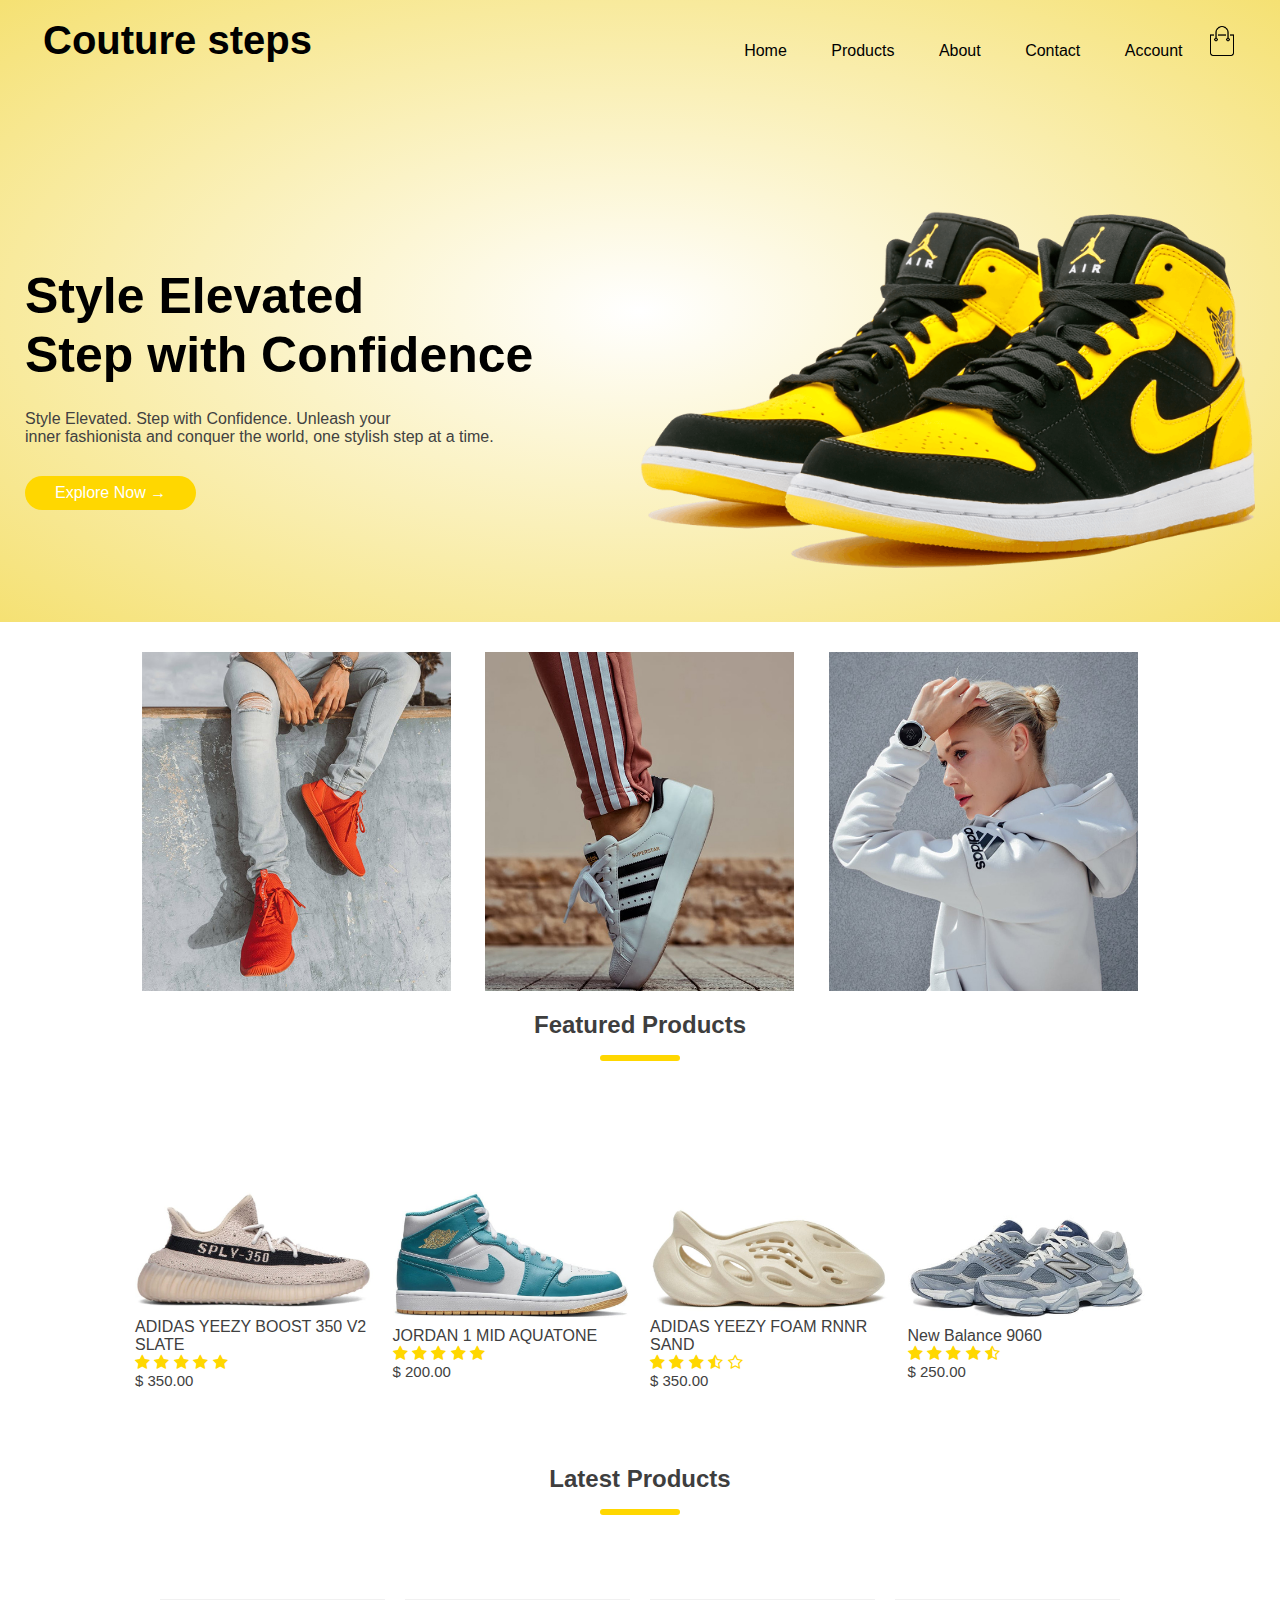
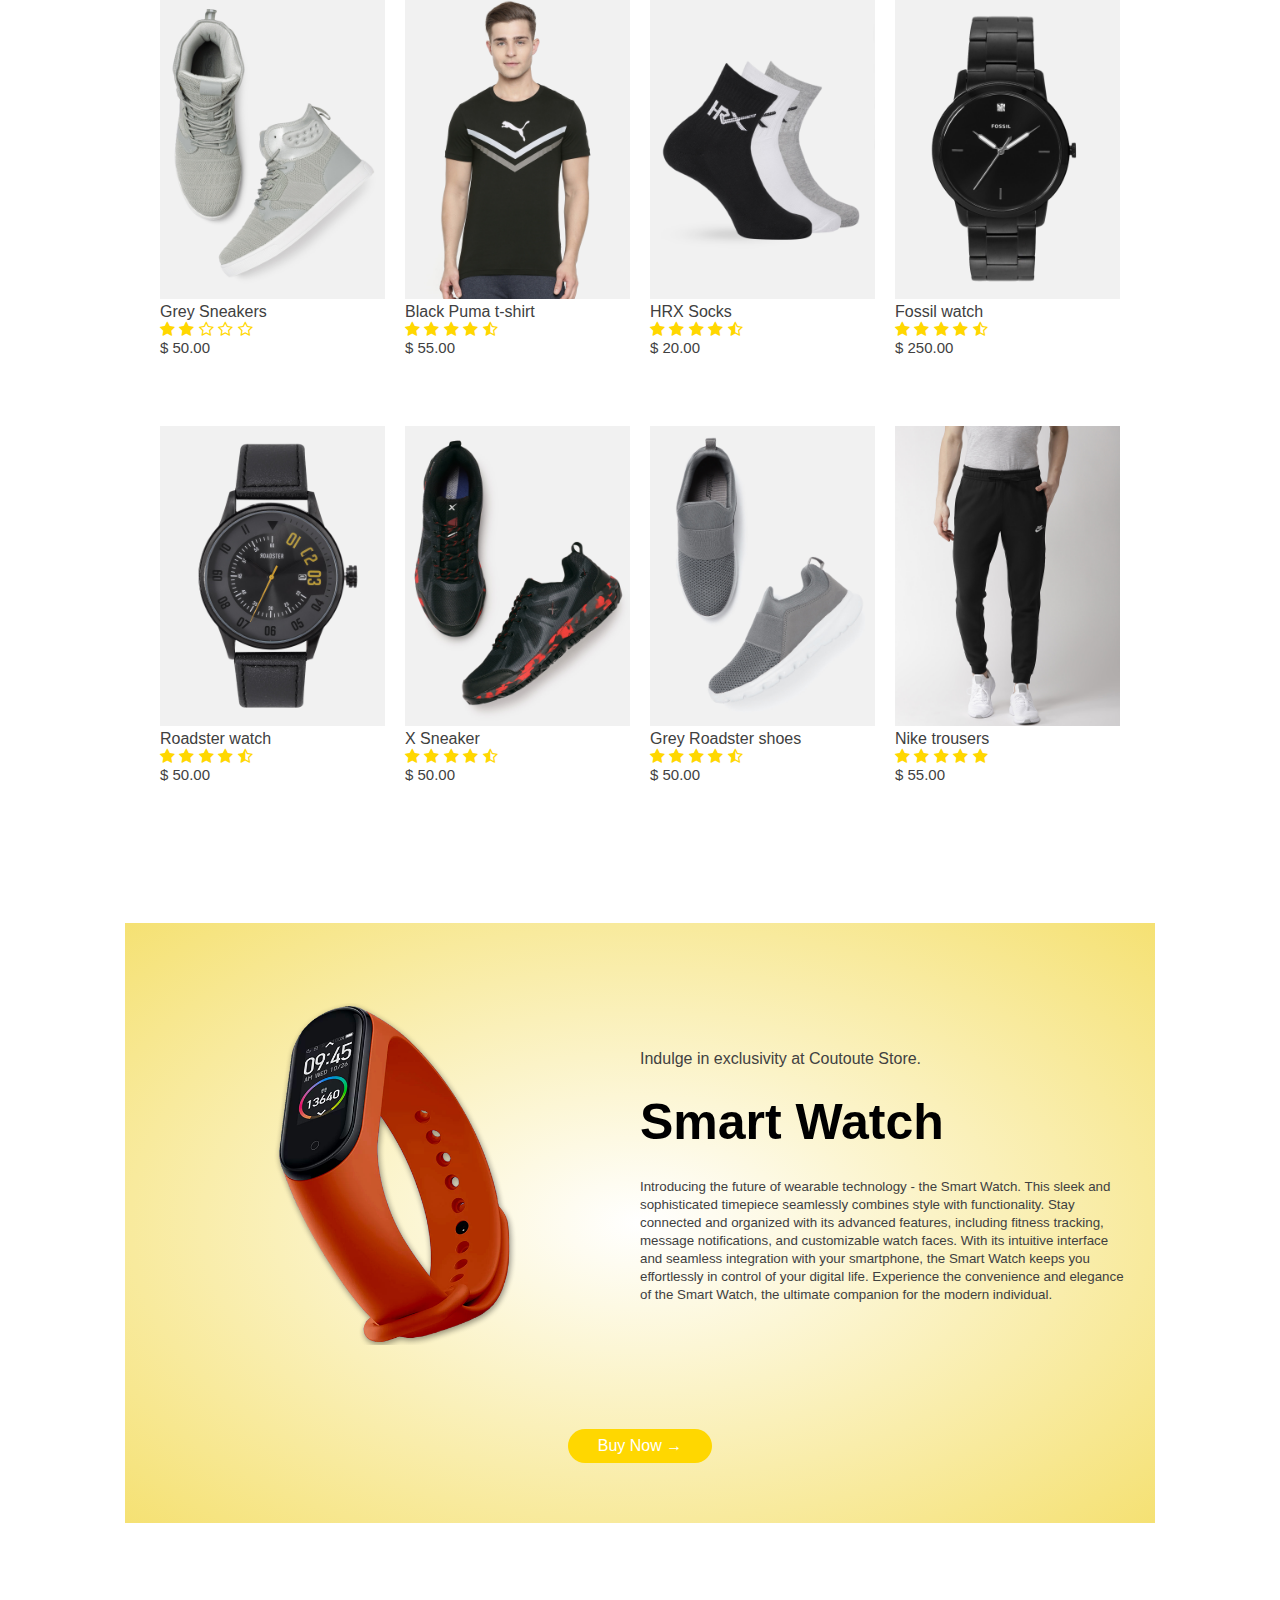
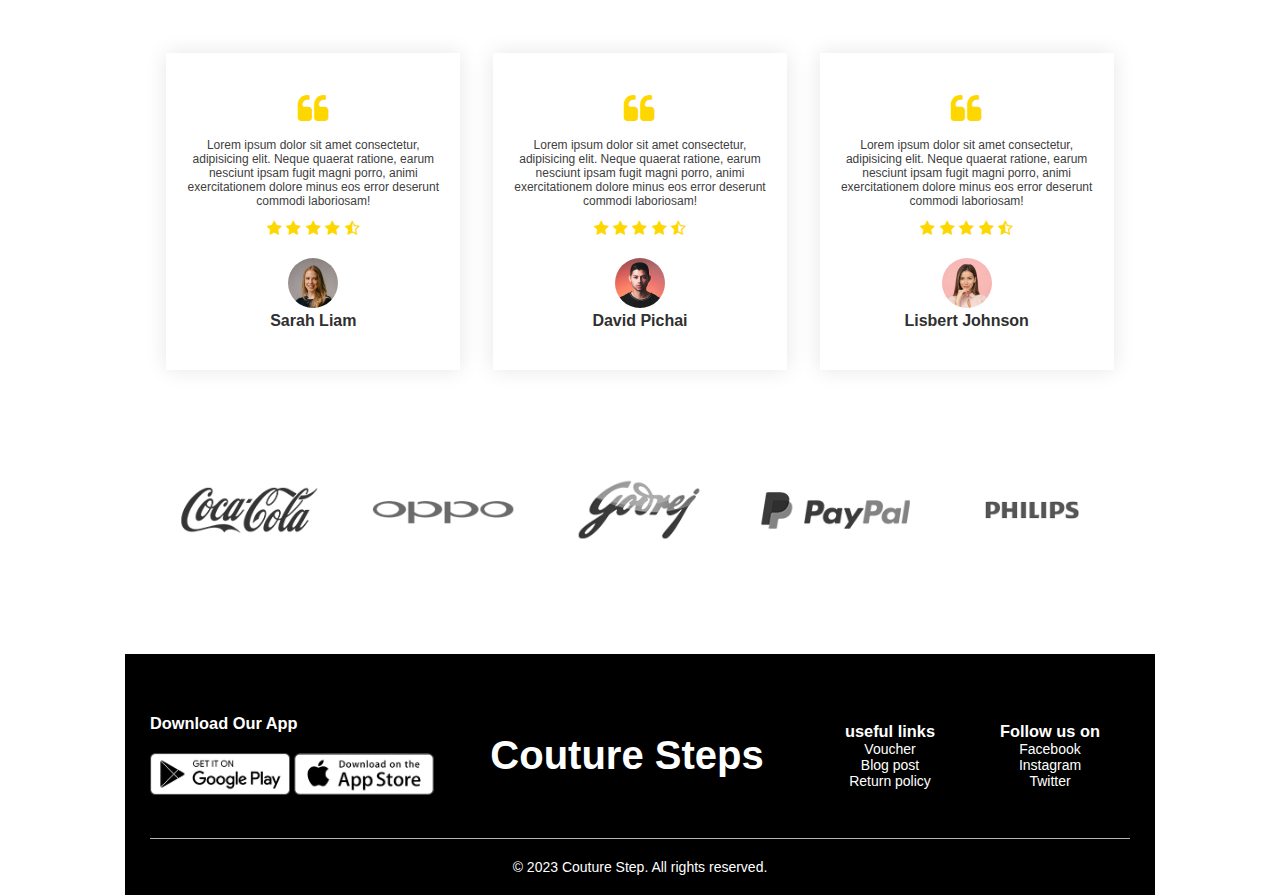
<file: index.html>
<!DOCTYPE html>
<html lang="en">
<head>
  <meta name="viewport" content="width=device=width, initial-scale= 1.0">
  <meta charset="UTF-8">
  <meta name="viewport" content="width=device-width, initial-scale=1.0">
  <title>Couture Steps | ecommerse website</title>
  <link rel="stylesheet" href="style.css" >
  <link rel="stylesheet" href="https://cdnjs.cloudflare.com/ajax/libs/font-awesome/4.7.0/css/font-awesome.min.css">

<style>


</style>

</head>
<body>
  <div class="header">
    <div class="container">

      <div class="navbar">
        <div class="logo">
          <a class="emblem" href="#">Couture steps</a>
        </div>
        <nav>

         

          <ul id="MenuItems">
            <li><a href="#">Home</a></li>
            <li><a href="product.html">Products</a></li>
            <li><a href="">About</a></li>
            <li><a href="#">Contact</a></li>
            <li><a href="account.html">Account</a></li>
          </ul>
          <a href="cart.html"><img class="cart" src="images/cart.png" width="30px" height="30px"></a>
          <img src="images/menu.png" class="menu-icon" onclick="menutoggle()">
        </nav>
      </div>
  
      <div class="row">
        <div class="column-two">
          <h1>Style Elevated<br> Step with Confidence</h1>
          <p>Style Elevated. Step with Confidence. Unleash your <br> inner fashionista and conquer the world, one stylish step at a time.</p> 
          <a href="" class="btn">Explore Now &#8594;</a>    
        </div>
        <div class="column-two"> <img src="images/image1.png">
        
        </div>
         
      </div>
  
    </div>
  </div>

  <!-- categories -->

  <div class="c-container">

    
  <div class="categoris">
    <div class="row">
      <div class="column-three">
        <img src="images/category-1.jpg" >
      </div>
      <div class="column-three">
        <img src="images/category-2.jpg">
      </div>
      <div class="column-three">
        <img src="images/category-3.jpg">
      </div>

    </div>
  </div>
    
  </div>


  <!-- products -->

  <div class="c-container">
    <h2 class="title">Featured Products</h2>
    <div class="row">
      <div class="column-four">
        <a href="product-details.html"><img src="images/product-1.jpg"></a>
        <a href="product-details.html"><h4>ADIDAS YEEZY BOOST 350 V2 SLATE</h4></a>
        <div class="ratings">
          <i class="fa fa-star"></i>
          <i class="fa fa-star"></i>
          <i class="fa fa-star"></i>
          <i class="fa fa-star"></i>
          <i class="fa fa-star"></i>


        </div>
        <p>$ 350.00</p>
      </div>

      <div class="column-four">
        <img src="images/product-2.jpg">
        <h4>JORDAN 1 MID AQUATONE</h4>
        <div class="ratings">
          <i class="fa fa-star"></i>
          <i class="fa fa-star"></i>
          <i class="fa fa-star"></i>
          <i class="fa fa-star"></i>
          <i class="fa fa-star"></i>


        </div>
        <p>$ 200.00</p>
      </div>

      <div class="column-four">
        <img src="images/product-3.jpg">
        <h4>ADIDAS YEEZY FOAM RNNR SAND
        </h4>
        <div class="ratings">
          <i class="fa fa-star"></i>
          <i class="fa fa-star"></i>
          <i class="fa fa-star"></i>
          <i class="fa fa-star-half-o"></i>
          <i class="fa fa-star-o"></i>
 

        </div>
        <p>$ 350.00</p>
      </div>

      <div class="column-four">
        <img src="images/product-4.jpg">
        <h4>New Balance 9060</h4>
        <div class="ratings">
          <i class="fa fa-star"></i>
          <i class="fa fa-star"></i>
          <i class="fa fa-star"></i>
          <i class="fa fa-star"></i>
          <i class="fa fa-star-half-o"></i>


        </div>
        <p>$ 250.00</p>
      </div>

      <!-- Latest product -->
      <div class="c-container">
      <h2 class="title">Latest Products</h2>

      <div class="row">
        <div class="column-four">
          <img src="images/product-5.jpg">
          <h4>Grey Sneakers</h4>
          <div class="ratings">
            <i class="fa fa-star"></i>
            <i class="fa fa-star"></i>
            <i class="fa fa-star-o"></i>
            <i class="fa fa-star-o"></i>
            <i class="fa fa-star-o"></i>
  
  
          </div>
          <p>$ 50.00</p>
        </div>
  
        <div class="column-four">
          <img src="images/product-6.jpg">
          <h4>Black Puma t-shirt</h4>
          <div class="ratings">
            <i class="fa fa-star"></i>
            <i class="fa fa-star"></i>
            <i class="fa fa-star"></i>
            <i class="fa fa-star"></i>
            <i class="fa fa-star-half-o"></i>
  
  
          </div>
          <p>$ 55.00</p>
        </div>
  
        <div class="column-four">
          <img src="images/product-7.jpg">
          <h4>HRX Socks</h4>
          <div class="ratings">
            <i class="fa fa-star"></i>
            <i class="fa fa-star"></i>
            <i class="fa fa-star"></i>
            <i class="fa fa-star"></i>
            <i class="fa fa-star-half-o"></i>
   
  
          </div>
          <p>$ 20.00</p>
        </div>
  
        <div class="column-four">
          <img src="images/product-8.jpg">
          <h4> Fossil watch</h4>
          <div class="ratings">
            <i class="fa fa-star"></i>
            <i class="fa fa-star"></i>
            <i class="fa fa-star"></i>
            <i class="fa fa-star"></i>
            <i class="fa fa-star-half-o"></i>
            

  
  
          </div>
          <p>$ 250.00</p>
        </div>
   
        <div class="column-four">
          <img src="images/product-9.jpg">
          <h4>Roadster watch</h4>
          <div class="ratings">
            <i class="fa fa-star"></i>
            <i class="fa fa-star"></i>
            <i class="fa fa-star"></i>
            <i class="fa fa-star"></i>
            <i class="fa fa-star-half-o"></i>
            

  
  
          </div>
          <p>$ 50.00</p>
        </div>

        <div class="column-four">
          <img src="images/product-10.jpg">
          <h4>X Sneaker</h4>
          <div class="ratings">
            <i class="fa fa-star"></i>
            <i class="fa fa-star"></i>
            <i class="fa fa-star"></i>
            <i class="fa fa-star"></i>
            <i class="fa fa-star-half-o"></i>
            

  
  
          </div>
          <p>$ 50.00</p>
        </div>

        <div class="column-four">
          <img src="images/product-11.jpg">
          <h4>Grey Roadster shoes</h4>
          <div class="ratings">
            <i class="fa fa-star"></i>
            <i class="fa fa-star"></i>
            <i class="fa fa-star"></i>
            <i class="fa fa-star"></i>
            <i class="fa fa-star-half-o"></i>
            

  
  
          </div>
          <p>$ 50.00</p>
        </div>

        <div class="column-four">
          <img src="images/product-12.jpg">
          <h4>Nike trousers</h4>
          <div class="ratings">
            <i class="fa fa-star"></i>
            <i class="fa fa-star"></i>
            <i class="fa fa-star"></i>
            <i class="fa fa-star"></i>
            <i class="fa fa-star"></i>
            

  
  
          </div>
          <p>$ 55.00</p>
        </div>

    </div>
  </div>
</div>
 
  <!-- offer -->

  <div class="offer">
    <div class="c-container">
      <div class="row">
        <div class="column-two">
          <img src="images/exclusive.png" class="img-offer">
        </div>
        <div class="column-two">
          <p>Indulge in exclusivity at Coutoute Store.</p>
          <h1>Smart Watch</h1>
          <small>Introducing the future of wearable technology - the Smart Watch. This sleek and sophisticated timepiece seamlessly combines style with functionality. Stay connected and organized with its advanced features, including fitness tracking, message notifications, and customizable watch faces. With its intuitive interface and seamless integration with your smartphone, the Smart Watch keeps you effortlessly in control of your digital life. Experience the convenience and elegance of the Smart Watch, the ultimate companion for the modern individual.</small>

        </div>
        <a class="btn" href="#">Buy Now &#8594</a>
      </div>
    </div>
  </div>


  <!-- testimonials -->

  <div class="testimonials">
    <div class="c-container">
      <div class="row">
        <div class="column-three">
          <i class="fa fa-quote-left"></i>
          <p>Lorem ipsum dolor sit amet consectetur, adipisicing elit. Neque quaerat ratione, earum nesciunt ipsam fugit magni porro, animi exercitationem dolore minus eos error deserunt commodi laboriosam!</p>
          <div class="ratings">
            <i class="fa fa-star"></i>
            <i class="fa fa-star"></i>
            <i class="fa fa-star"></i>
            <i class="fa fa-star"></i>
            <i class="fa fa-star-half-o"></i></div>
            <img src="images/user-1.png">
            <h3>Sarah Liam</h3>
        </div>

        <div class="column-three">
          <i class="fa fa-quote-left"></i>
          <p>Lorem ipsum dolor sit amet consectetur, adipisicing elit. Neque quaerat ratione, earum nesciunt ipsam fugit magni porro, animi exercitationem dolore minus eos error deserunt commodi laboriosam!</p>
          <div class="ratings">
            <i class="fa fa-star"></i>
            <i class="fa fa-star"></i>
            <i class="fa fa-star"></i>
            <i class="fa fa-star"></i>
            <i class="fa fa-star-half-o"></i></div>
            <img src="images/user-2.png">
            <h3>David Pichai</h3>
        </div>

        <div class="column-three">
          <i class="fa fa-quote-left"></i>
          <p>Lorem ipsum dolor sit amet consectetur, adipisicing elit. Neque quaerat ratione, earum nesciunt ipsam fugit magni porro, animi exercitationem dolore minus eos error deserunt commodi laboriosam!</p>
          <div class="ratings">
            <i class="fa fa-star"></i>
            <i class="fa fa-star"></i>
            <i class="fa fa-star"></i>
            <i class="fa fa-star"></i>
            <i class="fa fa-star-half-o"></i></div>
            <img src="images/user-3.png">
            <h3>Lisbert Johnson</h3>
        </div>
      </div>
    </div>
  </div>

  <!-- brands -->

  <div class="brands">
    <div class="c-container">
      <div class="row">
        <div class="column-five">
          <img src="images/logo-coca-cola.png">
        </div>

        <div class="column-five">
          <img src="images/logo-oppo.png">
        </div>

        <div class="column-five">
          <img src="images/logo-godrej.png">
        </div>

        <div class="column-five">
          <img src="images/logo-paypal.png">
        </div>

        <div class="column-five">
          <img src="images/logo-philips.png">
        </div>


      </div>
    </div>
  </div>

  <!-- footer -->

  <div class="footer">
    <div class="container">
      <div class="row">
         <div class="footer-col-one">
          <h3>Download Our App</h3>
          <div class="app-store">
            <img src="images/play-store.png">
            <img src="images/app-store.png">
          </div>
         </div>

         <div class="footer-col-two">
          <h1 class="emblem">Couture Steps</h1>
         </div>
         <div class="footer-col-three">
          <h3>useful links</h3>
          <ul>
            <li>Voucher</li>
            <li>Blog post</li>
            <li>Return policy</li>
          </ul>
         </div>

         <div class="footer-col-three">
          <h3>Follow us on</h3>
          <ul>
            <li>Facebook</li>
            <li>Instagram</li>
            <li>Twitter</li>
          </ul>
         </div>

      </div>
      <hr>
      <div class="copyright">
        &copy; 2023 Couture Step. All rights reserved.
      </div>
    </div>
  </div>

  <script>
    var MenuItems = document.getElementById("MenuItems");
    MenuItems.style.maxHeight = "0px";
  
    function menutoggle() {
      if (MenuItems.style.maxHeight == "0px") {
        MenuItems.style.maxHeight = "200px";
      } else {
        MenuItems.style.maxHeight = "0px";
      }
    }
  </script>
  
</body>
</html>
</file>
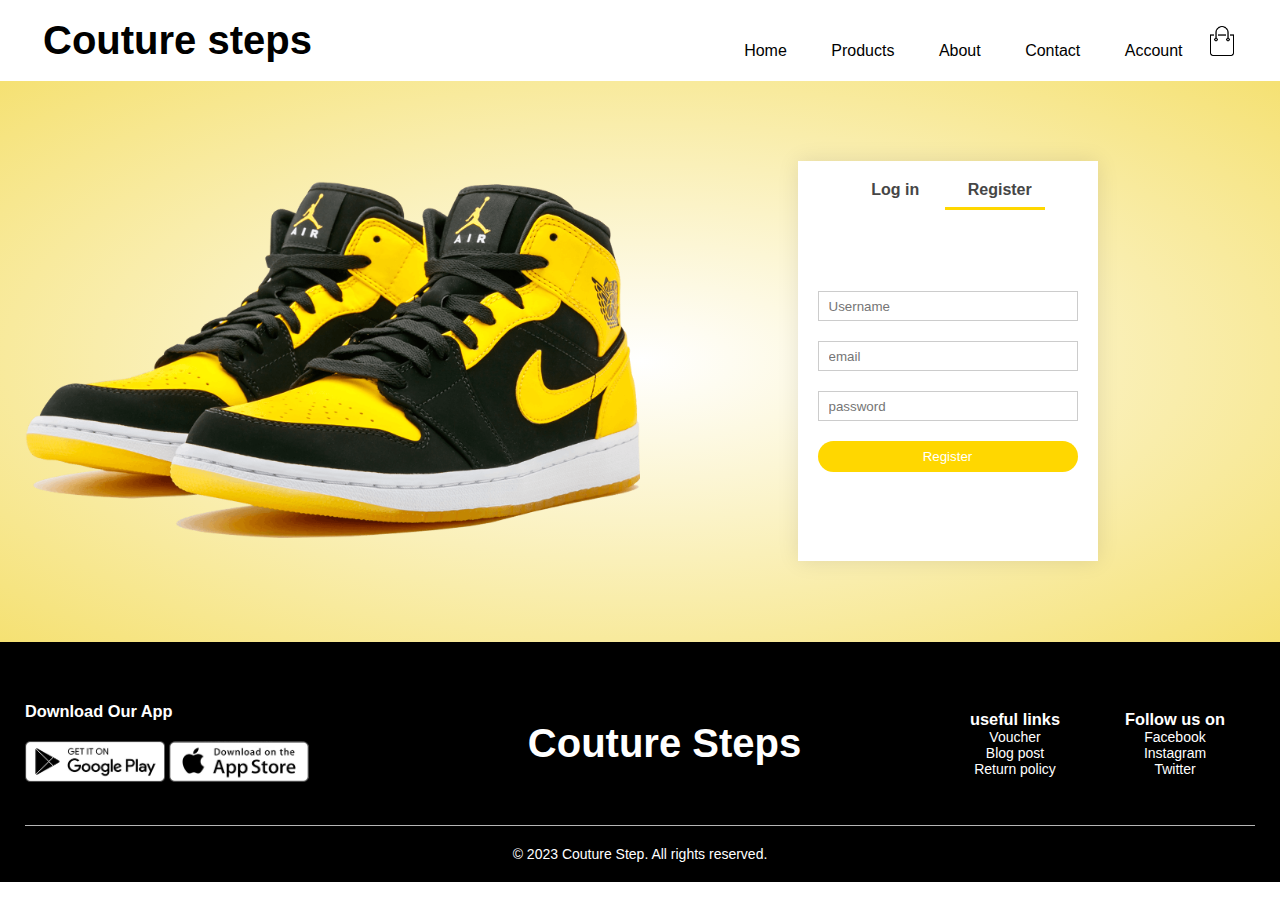
<file: account.html>
<!DOCTYPE html>
<html lang="en">
<head>
  <meta name="viewport" content="width=device=width, initial-scale= 1.0">
  <meta charset="UTF-8">
  <meta name="viewport" content="width=device-width, initial-scale=1.0">
  <title> Account | Couture Steps</title>
  <link rel="stylesheet" href="style.css" >
  <link rel="stylesheet" href="https://cdnjs.cloudflare.com/ajax/libs/font-awesome/4.7.0/css/font-awesome.min.css">

<style>


</style>

</head>
<body>
    <div class="container">

      <div class="navbar">
        <div class="logo">
          <a class="emblem" href="#">Couture steps</a>
        </div>
        <nav>

         

          <ul id="MenuItems">
            <li><a href="index.html">Home</a></li>
            <li><a href="product.html">Products</a></li>
            <li><a href="#">About</a></li>
            <li><a href="#">Contact</a></li>
            <li><a href="account.html">Account</a></li>
          </ul>
          <a href="cart.html"><img class="cart" src="images/cart.png" width="30px" height="30px"></a>
          <img src="images/menu.png" class="menu-icon" onclick="menutoggle()">
        </nav>    
      </div>
    </div>

    <!-- Account page -->
    
   <div class="account-pg">
    <div class="container">
      <div class="row">
        <div class="column-two">
          <img src="images/image1.png" width="100%">
        </div>
        <div class="column-two">
          <div class="form-container">
            <div class="form-btn">
              <span onclick="login()">Log in</span>
              <span onclick="Register()">Register</span>
              <hr id="indicator">

            </div>
            <form id="loginform">
              <input type="text" placeholder="Username">
              <input type="password" placeholder="password">
              <button class="btn" type="submit">Log in</button>
              <a href="#">Forgot password</a>
            </form>

            <form id="regform">
              <input type="text" placeholder="Username">
              <input type="email" placeholder="email">
              <input type="password" placeholder="password">
              <button class="btn" type="submit">Register</button>
            </form>

          </div>
        </div>

      </div>
    </div>
   </div>

  <!-- footer -->
  <div class="footer">
    <div class="container">
      <div class="row">
         <div class="footer-col-one">
          <h3>Download Our App</h3>
          <div class="app-store">
            <img src="images/play-store.png">
            <img src="images/app-store.png">
          </div>
         </div>

         <div class="footer-col-two">
          <h1 class="emblem">Couture Steps</h1>
         </div>
         <div class="footer-col-three">
          <h3>useful links</h3>
          <ul>
            <li>Voucher</li>
            <li>Blog post</li>
            <li>Return policy</li>
          </ul>
         </div>

         <div class="footer-col-three">
          <h3>Follow us on</h3>
          <ul>
            <li>Facebook</li>
            <li>Instagram</li>
            <li>Twitter</li>
          </ul>
         </div>

      </div>
      <hr>
      <div class="copyright">
        &copy; 2023 Couture Step. All rights reserved.
      </div>
    </div>
  </div>

  <script>
    var MenuItems = document.getElementById("MenuItems");
    MenuItems.style.maxHeight = "0px";
  
    function menutoggle() {
      if (MenuItems.style.maxHeight == "0px") {
        MenuItems.style.maxHeight = "200px";
      } else {
        MenuItems.style.maxHeight = "0px";
      }
    }
  </script>

  <!-- js for toggle form -->

  <script>

    var loginform = document.getElementById("loginform");
    var regform = document.getElementById("regform");
    var indicator = document.getElementById("indicator");

    function Register(){
     regform.style.transform = "translateX(0px)";
     loginform.style.transform = "translateX(0px)";
     indicator.style.transform = "translateX(100px)";

    }
    function login(){
     regform.style.transform = "translateX(300px)";
     loginform.style.transform = "translateX(300px)";
     indicator.style.transform = "translateX(0px)";

    }

  </script>
  
</body>
</html>
</file>
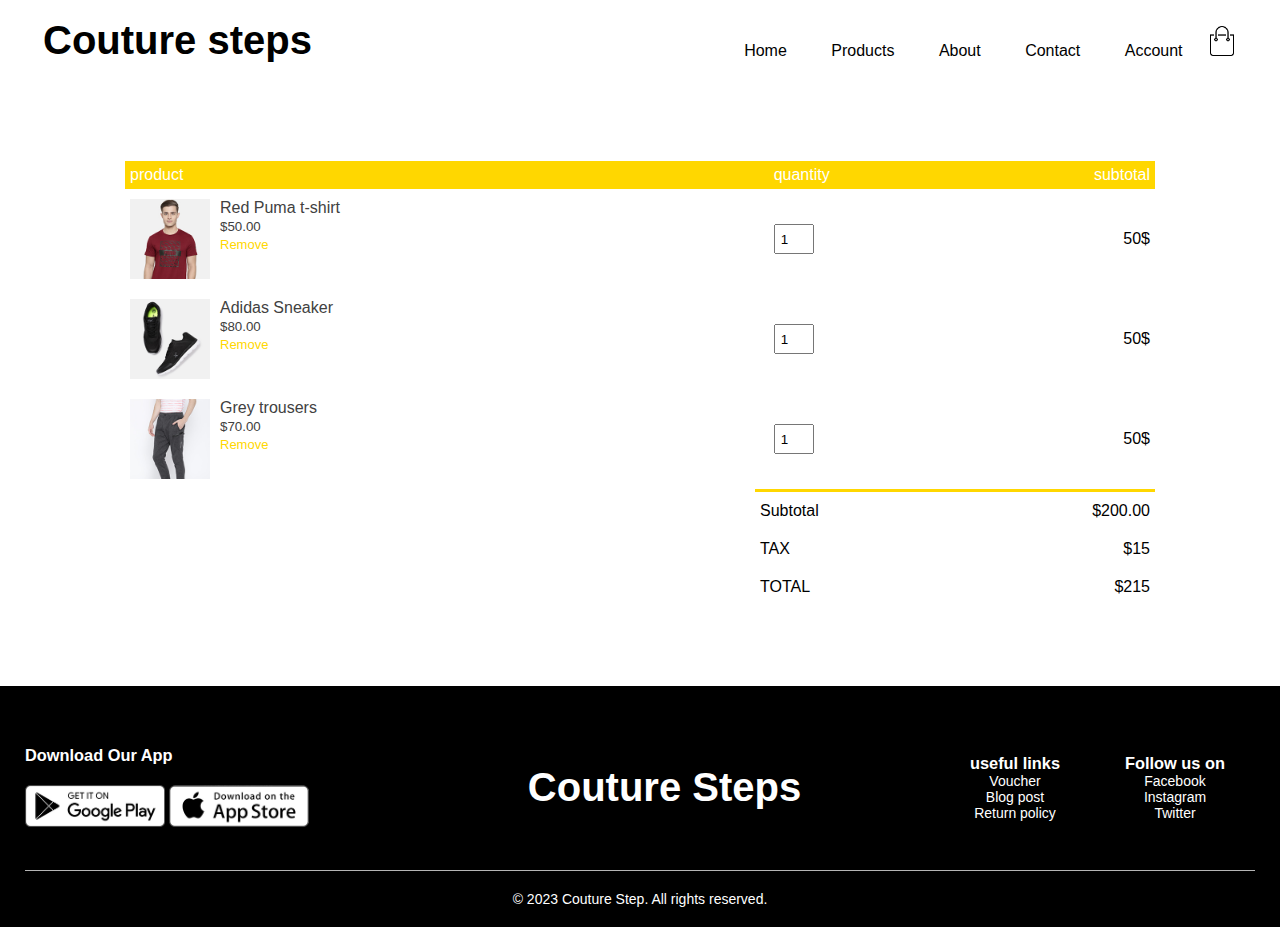
<file: cart.html>
<!DOCTYPE html>
<html lang="en">
<head>
  <meta name="viewport" content="width=device=width, initial-scale= 1.0">
  <meta charset="UTF-8">
  <meta name="viewport" content="width=device-width, initial-scale=1.0">
  <title> Cart | Couture Steps</title>
  <link rel="stylesheet" href="style.css" >
  <link rel="stylesheet" href="https://cdnjs.cloudflare.com/ajax/libs/font-awesome/4.7.0/css/font-awesome.min.css">

<style>


</style>

</head>
<body>
    <div class="container">

      <div class="navbar">
        <div class="logo">
          <a class="emblem" href="index.html">Couture steps</a>
        </div>
        <nav>

         

          <ul id="MenuItems">
            <li><a href="index.html">Home</a></li>
            <li><a href="product.html">Products</a></li>
            <li><a href="#">About</a></li>
            <li><a href="#">Contact</a></li>
            <li><a href="account.html">Account</a></li>
          </ul>
         <a href="cart.html"> <img class="cart" src="images/cart.png" width="30px" height="30px"> </a>
          <img src="images/menu.png" class="menu-icon" onclick="menutoggle()">
        </nav>    
      </div>
    </div>

    <div class="c-container cart-pg">
      <table>
        <tr>
          <th>product</th>
          <th>quantity</th>
          <th>subtotal</th>
        </tr>
        <tr>
          <td>
            <div class="cart-info">
              <img src="images/buy-1.jpg">
              <div>
                <p>Red Puma t-shirt</p>
                <small>$50.00</small>
                <br>
                <a href="">Remove</a>
              </div>
          </div>
        </td>
          <td><input type="number" value="1"></td>
          <td>50$</td>
        </tr>
        <tr>
          <td>
            <div class="cart-info">
              <img src="images/buy-2.jpg">
              <div>
                <p>Adidas Sneaker</p>
                <small>$80.00</small>
                <br>
                <a href="">Remove</a>
              </div>
          </div>
        </td>
          <td><input type="number" value="1"></td>
          <td>50$</td>
        </tr>

        <tr>
          <td>
            <div class="cart-info">
              <img src="images/buy-3.jpg">
              <div>
                <p>Grey trousers</p>
                <small>$70.00</small>
                <br>
                <a href="">Remove</a>
              </div>
          </div>
        </td>
          <td><input type="number" value="1"></td>
          <td>50$</td>
        </tr>
      </table>

      <div class="total">
        <table>
          <tr>
            <td>Subtotal</td>
            <td>$200.00</td>
          </tr>
          <tr>
            <td>TAX</td>
            <td>$15</td>
          </tr>
          <tr>
            <td>TOTAL</td>
            <td>$215</td>
          </tr>
        </table>
      </div>
      
    </div>



  <div class="footer">
    <div class="container">
      <div class="row">
         <div class="footer-col-one">
          <h3>Download Our App</h3>
          <div class="app-store">
            <img src="images/play-store.png">
            <img src="images/app-store.png">
          </div>
         </div>

         <div class="footer-col-two">
          <h1 class="emblem">Couture Steps</h1>
         </div>
         <div class="footer-col-three">
          <h3>useful links</h3>
          <ul>
            <li>Voucher</li>
            <li>Blog post</li>
            <li>Return policy</li>
          </ul>
         </div>

         <div class="footer-col-three">
          <h3>Follow us on</h3>
          <ul>
            <li>Facebook</li>
            <li>Instagram</li>
            <li>Twitter</li>
          </ul>
         </div>

      </div>
      <hr>
      <div class="copyright">
        &copy; 2023 Couture Step. All rights reserved.
      </div>
    </div>
  </div>

  <script>
    var MenuItems = document.getElementById("MenuItems");
    MenuItems.style.maxHeight = "0px";
  
    function menutoggle() {
      if (MenuItems.style.maxHeight == "0px") {
        MenuItems.style.maxHeight = "200px";
      } else {
        MenuItems.style.maxHeight = "0px";
      }
    }
  </script>
  
</body>
</html>
</file>
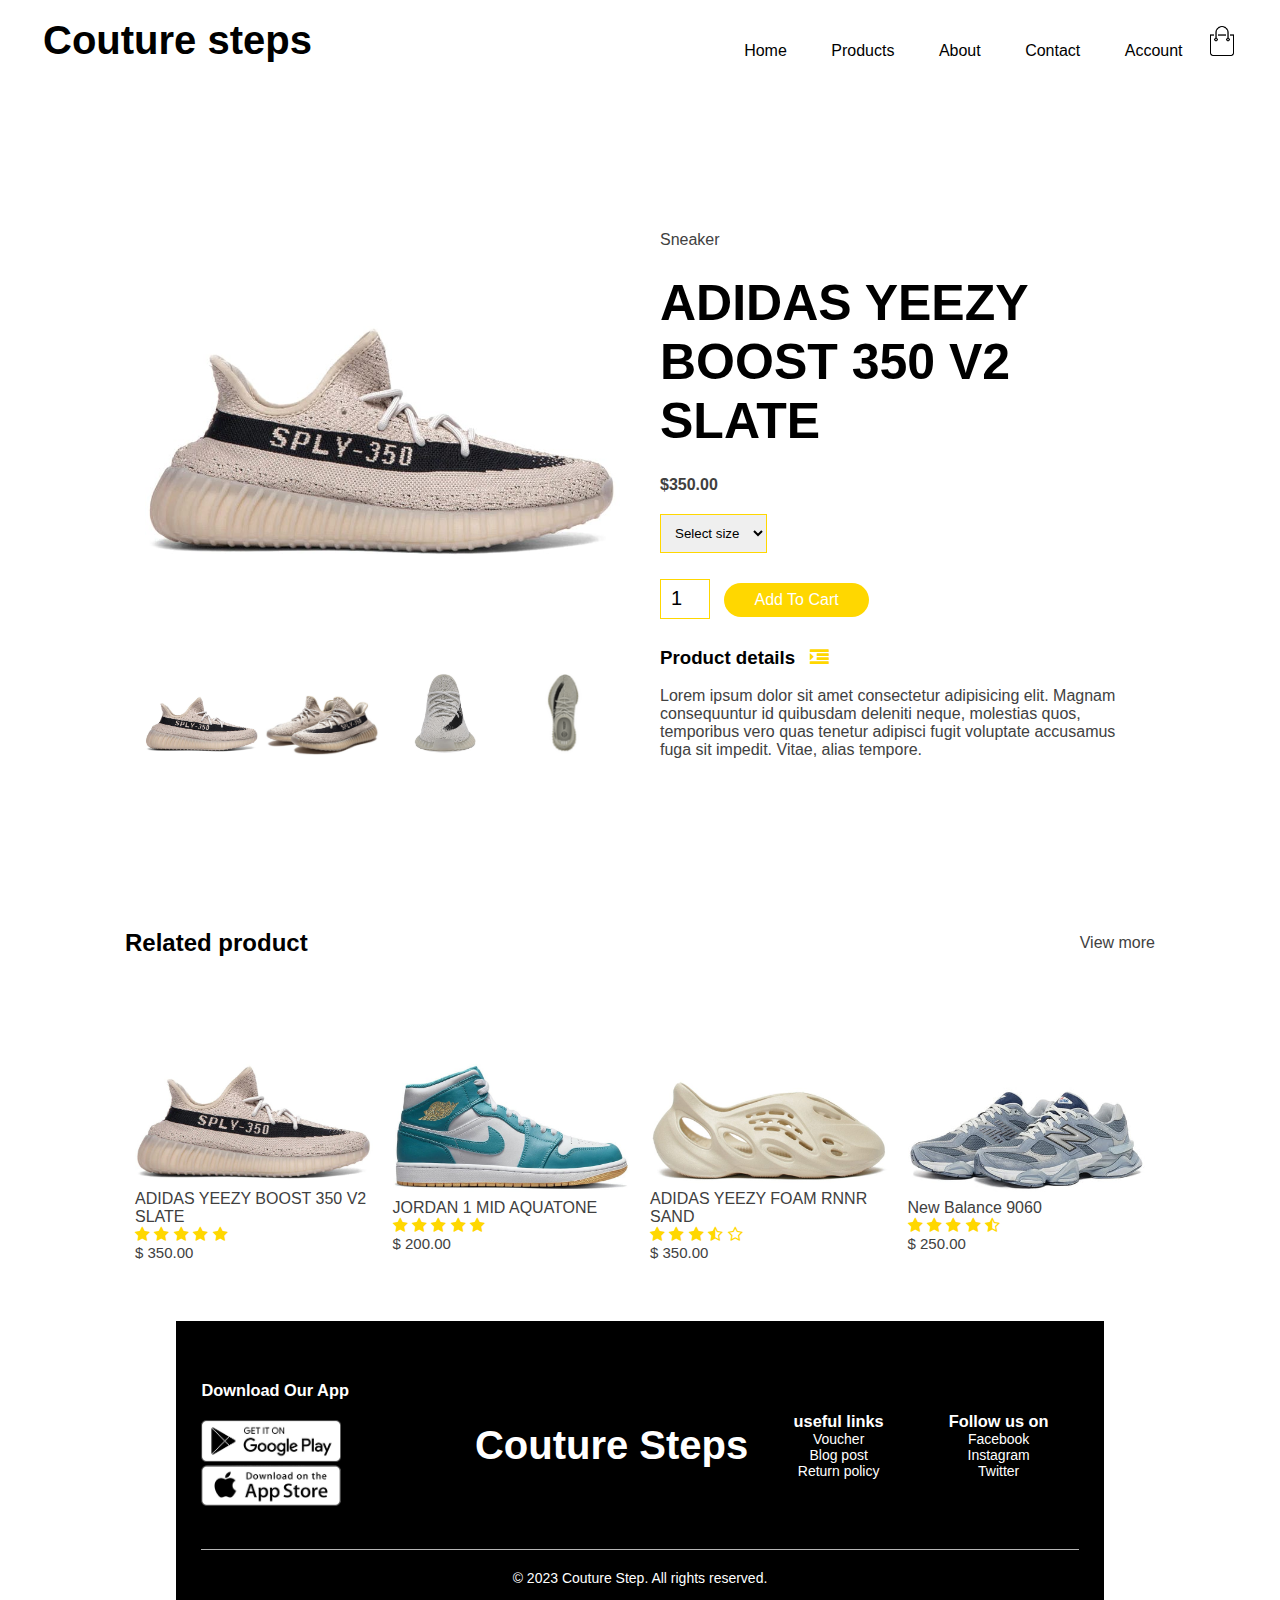
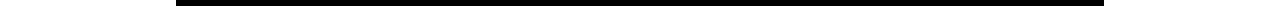
<file: product-details.html>
<!DOCTYPE html>
<html lang="en">
<head>
  <meta name="viewport" content="width=device=width, initial-scale= 1.0">
  <meta charset="UTF-8">
  <meta name="viewport" content="width=device-width, initial-scale=1.0">
  <title>Couture Steps | Product Info</title>
  <link rel="stylesheet" href="style.css" >
  <link rel="stylesheet" href="https://cdnjs.cloudflare.com/ajax/libs/font-awesome/4.7.0/css/font-awesome.min.css">

<style>


</style>

</head>
<body>
    <div class="container">

      <div class="navbar">
        <div class="logo">
          <a class="emblem" href="index.html">Couture steps</a>
        </div>
        <nav>

         

          <ul id="MenuItems">
            <li><a href="index.html">Home</a></li>
            <li><a href="product.html">Products</a></li>
            <li><a href="#">About</a></li>
            <li><a href="#">Contact</a></li>
            <li><a href="account.html">Account</a></li>
          </ul>
          <a href="cart.html"><img class="cart" src="images/cart.png" width="30px" height="30px"></a>
          <img src="images/menu.png" class="menu-icon" onclick="menutoggle()">
        </nav>    
      </div>
  
    </div>

    <div class="c-container single-product">
      <div class="row">
        <div class="column-two">
          <img src="images/gallery-1.jpg" width="100%">
          
        <div class="small-img-row">
          <div class="small-img-col">
            <img src="images/gallery-1.jpg">
          </div>
          <div class="small-img-col">
            <img src="images/gallery-2.jpg">
          </div>
          <div class="small-img-col">
            <img src="images/gallery-3.jpg">
          </div>
          <div class="small-img-col">
            <img src="images/gallery-4.jpg">
          </div>
        </div>

        </div>
        <div class="column-two">
          <p>Sneaker</p>
          <h1>ADIDAS YEEZY BOOST 350 V2 SLATE</h1>
          <h4>$350.00</h4>
          <select>
            <option>Select size</option>
            <option>3</option>
            <option>4</option>
            <option>5</option>
            <option>7</option>
             <option>8</option>
          </select>
          <input type="number" value="1">
          <a href="#" class="btn">Add To Cart</a>
          <h3>Product details <i class="fa fa-indent"></i></h3>
          <br>
          <p>Lorem ipsum dolor sit amet consectetur adipisicing elit. Magnam consequuntur id quibusdam deleniti neque, molestias quos, temporibus vero quas tenetur adipisci fugit voluptate accusamus fuga sit impedit. Vitae, alias tempore.</p>
        </div>
      </div>
    </div>


    

  

  <div class="c-container">

    <div class="row row-2">
      <h2>Related product</h2>
      <p>View more</p>
    </div>

    <div class="row">
      <div class="column-four">
        <a href="product-details.html"><img src="images/product-1.jpg"></a>
        <a href="product-details.html"><h4>ADIDAS YEEZY BOOST 350 V2 SLATE</h4></a>
        <div class="ratings">
          <i class="fa fa-star"></i>
          <i class="fa fa-star"></i>
          <i class="fa fa-star"></i>
          <i class="fa fa-star"></i>
          <i class="fa fa-star"></i>


        </div>
        <p>$ 350.00</p>
      </div>

      <div class="column-four">
        <img src="images/product-2.jpg">
        <h4>JORDAN 1 MID AQUATONE</h4>
        <div class="ratings">
          <i class="fa fa-star"></i>
          <i class="fa fa-star"></i>
          <i class="fa fa-star"></i>
          <i class="fa fa-star"></i>
          <i class="fa fa-star"></i>


        </div>
        <p>$ 200.00</p>
      </div>

      <div class="column-four">
        <img src="images/product-3.jpg">
        <h4>ADIDAS YEEZY FOAM RNNR SAND
        </h4>
        <div class="ratings">
          <i class="fa fa-star"></i>
          <i class="fa fa-star"></i>
          <i class="fa fa-star"></i>
          <i class="fa fa-star-half-o"></i>
          <i class="fa fa-star-o"></i>
 

        </div>
        <p>$ 350.00</p>
      </div>

      <div class="column-four">
        <img src="images/product-4.jpg">
        <h4>New Balance 9060</h4>
        <div class="ratings">
          <i class="fa fa-star"></i>
          <i class="fa fa-star"></i>
          <i class="fa fa-star"></i>
          <i class="fa fa-star"></i>
          <i class="fa fa-star-half-o"></i>


        </div>
        <p>$ 250.00</p>
        
      </div>


  <div class="footer">
    <div class="container">
      <div class="row">
         <div class="footer-col-one">
          <h3>Download Our App</h3>
          <div class="app-store">
            <img src="images/play-store.png">
            <img src="images/app-store.png">
          </div>
         </div>

         <div class="footer-col-two">
          <h1 class="emblem">Couture Steps</h1>
         </div>
         <div class="footer-col-three">
          <h3>useful links</h3>
          <ul>
            <li>Voucher</li>
            <li>Blog post</li>
            <li>Return policy</li>
          </ul>
         </div>

         <div class="footer-col-three">
          <h3>Follow us on</h3>
          <ul>
            <li>Facebook</li>
            <li>Instagram</li>
            <li>Twitter</li>
          </ul>
         </div>

      </div>
      <hr>
      <div class="copyright">
        &copy; 2023 Couture Step. All rights reserved.
      </div>
    </div>
  </div>

  <script>
    var MenuItems = document.getElementById("MenuItems");
    MenuItems.style.maxHeight = "0px";
  
    function menutoggle() {
      if (MenuItems.style.maxHeight == "0px") {
        MenuItems.style.maxHeight = "200px";
      } else {
        MenuItems.style.maxHeight = "0px";
      }
    }
  </script>
  
</body>
</html>
</file>
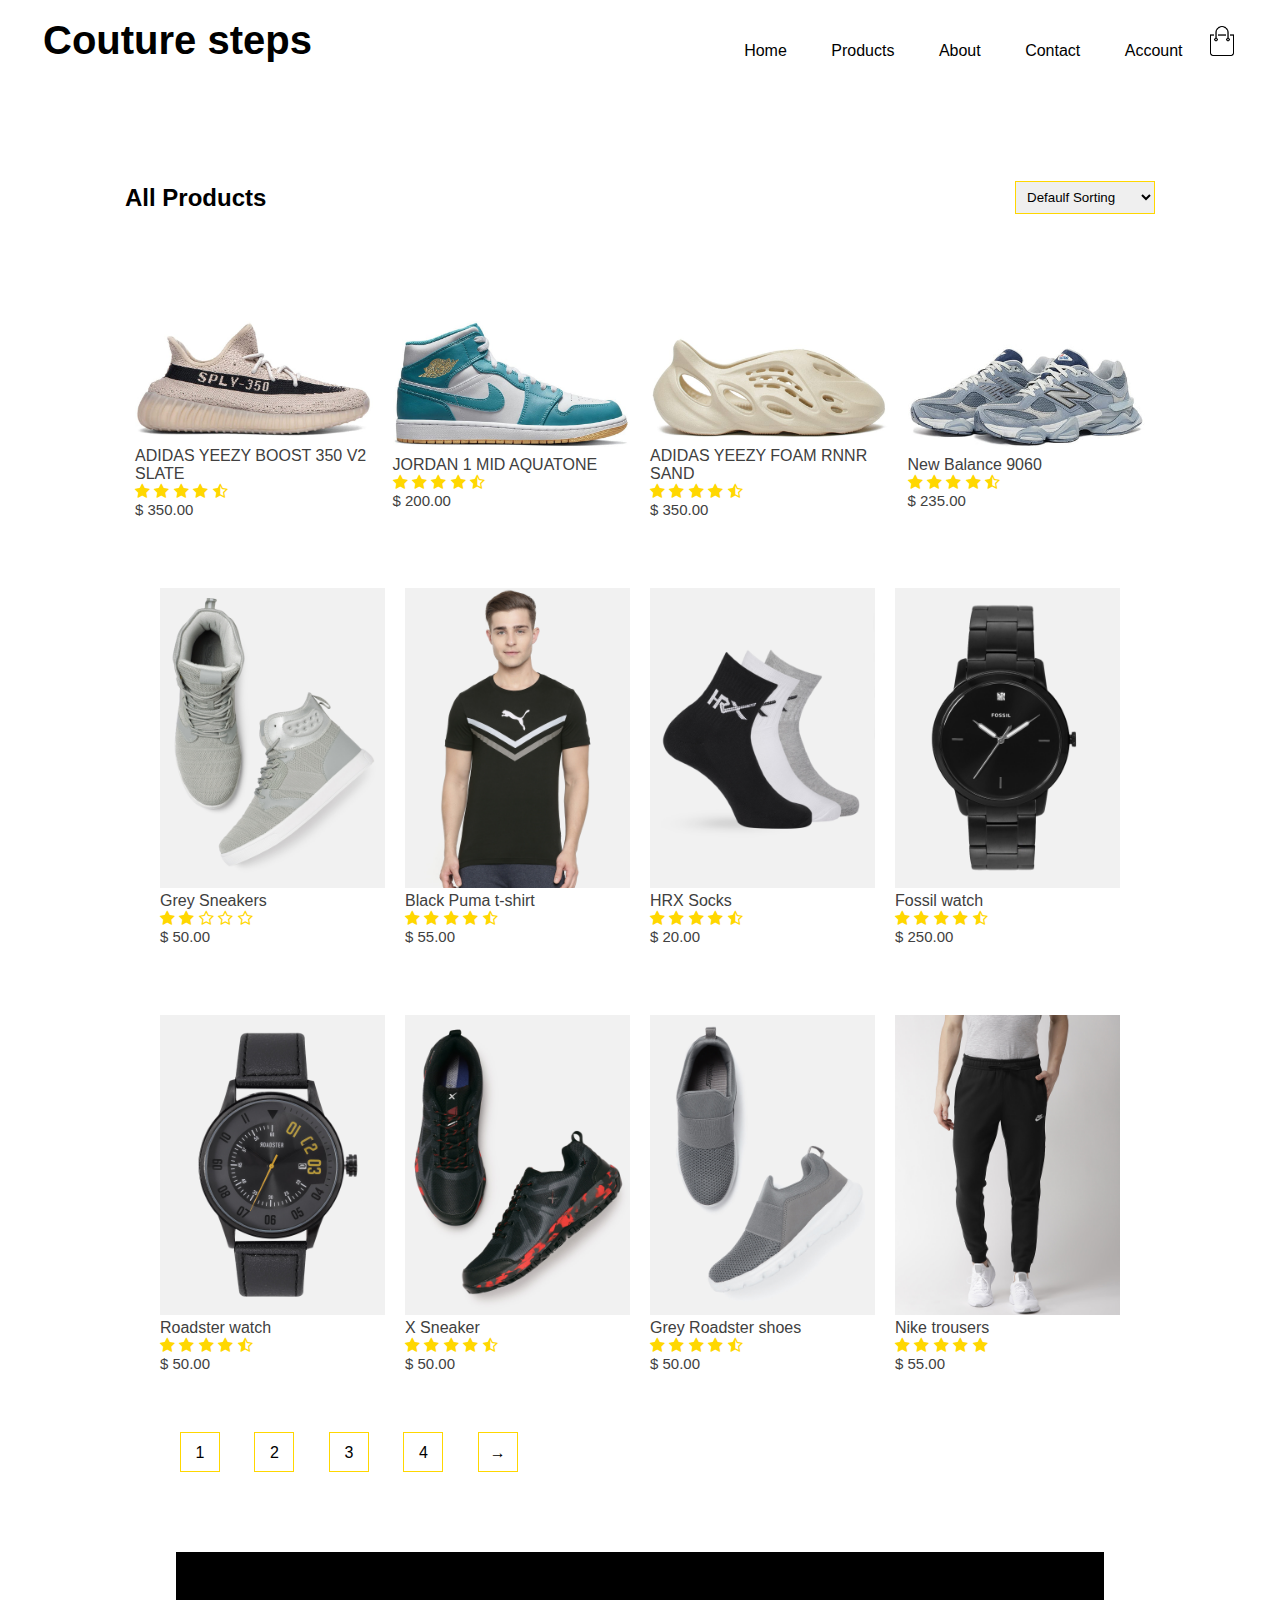
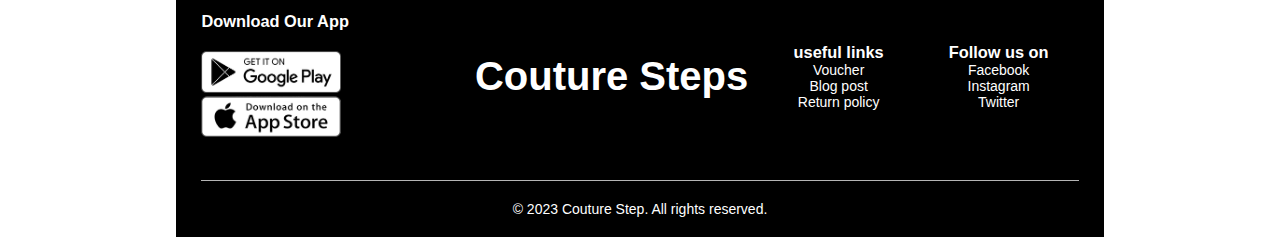
<file: product.html>
<!DOCTYPE html>
<html lang="en">
<head>
  <meta name="viewport" content="width=device=width, initial-scale= 1.0">
  <meta charset="UTF-8">
  <meta name="viewport" content="width=device-width, initial-scale=1.0">
  <title>Products | Couture Steps</title>
  <link rel="stylesheet" href="style.css" >
  <link rel="stylesheet" href="https://cdnjs.cloudflare.com/ajax/libs/font-awesome/4.7.0/css/font-awesome.min.css">

<style>


</style>

</head>
<body>
    <div class="container">

      <div class="navbar">
        <div class="logo">
          <a class="emblem" href="#">Couture steps</a>
        </div>
        <nav>

         

          <ul id="MenuItems">
            <li><a href="index.html">Home</a></li>
            <li><a href="product.html">Products</a></li>
            <li><a href="#">About</a></li>
            <li><a href="#">Contact</a></li>
            <li><a href="account.html">Account</a></li>
          </ul>
          <a href="cart.html"><img class="cart" src="images/cart.png" width="30px" height="30px"></a>
          <img src="images/menu.png" class="menu-icon" onclick="menutoggle()">
        </nav>    
      </div>
  
    </div>

  

  <div class="c-container">

    <div class="row row-2">
      <h2>All Products</h2>
      <select>
        <option>Defaulf Sorting</option>
        <option>Sort by price</option>
        <option>Sort by sale</option>
        <option>Sort by popularity</option>
        <option>Sort by rating</option>
      </select>
    </div>

    <div class="row">
      <div class="column-four">
        <a href="product-details.html"><img src="images/product-1.jpg"></a>
        <a href="product-details.html"><h4>ADIDAS YEEZY BOOST 350 V2 SLATE</h4></a>
        <div class="ratings">
          <i class="fa fa-star"></i>
          <i class="fa fa-star"></i>
          <i class="fa fa-star"></i>
          <i class="fa fa-star"></i>
          <i class="fa fa-star-half-o"></i>


        </div>
        <p>$ 350.00</p>
      </div>

      <div class="column-four">
        <img src="images/product-2.jpg">
        <h4>JORDAN 1 MID AQUATONE</h4>
        <div class="ratings">
          <i class="fa fa-star"></i>
          <i class="fa fa-star"></i>
          <i class="fa fa-star"></i>
          <i class="fa fa-star"></i>
          <i class="fa fa-star-half-o"></i>


        </div>
        <p>$ 200.00</p>
      </div>

      <div class="column-four">
        <img src="images/product-3.jpg">
        <h4>ADIDAS YEEZY FOAM RNNR SAND
        </h4>
        <div class="ratings">
          <i class="fa fa-star"></i>
          <i class="fa fa-star"></i>
          <i class="fa fa-star"></i>
          <i class="fa fa-star"></i>
          <i class="fa fa-star-half-o"></i>
 

        </div>
        <p>$ 350.00</p>
      </div>

      <div class="column-four">
        <img src="images/product-4.jpg">
        <h4>New Balance 9060</h4>
        <div class="ratings">
          <i class="fa fa-star"></i>
          <i class="fa fa-star"></i>
          <i class="fa fa-star"></i>
          <i class="fa fa-star"></i>
          <i class="fa fa-star-half-o"></i>
          


        </div>
        <p>$ 235.00</p>

      </div>

      <div class="c-container">
        <div class="row">
          <div class="column-four">
            <img src="images/product-5.jpg">
            <h4>Grey Sneakers</h4>
            <div class="ratings">
              <i class="fa fa-star"></i>
              <i class="fa fa-star"></i>
              <i class="fa fa-star-o"></i>
              <i class="fa fa-star-o"></i>
              <i class="fa fa-star-o"></i>
    
    
            </div>
            <p>$ 50.00</p>
          </div>
    
          <div class="column-four">
            <img src="images/product-6.jpg">
            <h4>Black Puma t-shirt</h4>
            <div class="ratings">
              <i class="fa fa-star"></i>
              <i class="fa fa-star"></i>
              <i class="fa fa-star"></i>
              <i class="fa fa-star"></i>
              <i class="fa fa-star-half-o"></i>
    
    
            </div>
            <p>$ 55.00</p>
          </div>
    
          <div class="column-four">
            <img src="images/product-7.jpg">
            <h4>HRX Socks</h4>
            <div class="ratings">
              <i class="fa fa-star"></i>
              <i class="fa fa-star"></i>
              <i class="fa fa-star"></i>
              <i class="fa fa-star"></i>
              <i class="fa fa-star-half-o"></i>
     
    
            </div>
            <p>$ 20.00</p>
          </div>
    
          <div class="column-four">
            <img src="images/product-8.jpg">
            <h4> Fossil watch</h4>
            <div class="ratings">
              <i class="fa fa-star"></i>
              <i class="fa fa-star"></i>
              <i class="fa fa-star"></i>
              <i class="fa fa-star"></i>
              <i class="fa fa-star-half-o"></i>
              
  
    
    
            </div>
            <p>$ 250.00</p>
          </div>
     
          <div class="column-four">
            <img src="images/product-9.jpg">
            <h4>Roadster watch</h4>
            <div class="ratings">
              <i class="fa fa-star"></i>
              <i class="fa fa-star"></i>
              <i class="fa fa-star"></i>
              <i class="fa fa-star"></i>
              <i class="fa fa-star-half-o"></i>
              
  
    
    
            </div>
            <p>$ 50.00</p>
          </div>
  
          <div class="column-four">
            <img src="images/product-10.jpg">
            <h4>X Sneaker</h4>
            <div class="ratings">
              <i class="fa fa-star"></i>
              <i class="fa fa-star"></i>
              <i class="fa fa-star"></i>
              <i class="fa fa-star"></i>
              <i class="fa fa-star-half-o"></i>
              
  
    
    
            </div>
            <p>$ 50.00</p>
          </div>
  
          <div class="column-four">
            <img src="images/product-11.jpg">
            <h4>Grey Roadster shoes</h4>
            <div class="ratings">
              <i class="fa fa-star"></i>
              <i class="fa fa-star"></i>
              <i class="fa fa-star"></i>
              <i class="fa fa-star"></i>
              <i class="fa fa-star-half-o"></i>
              
  
    
    
            </div>
            <p>$ 50.00</p>
          </div>
  
          <div class="column-four">
            <img src="images/product-12.jpg">
            <h4>Nike trousers</h4>
            <div class="ratings">
              <i class="fa fa-star"></i>
              <i class="fa fa-star"></i>
              <i class="fa fa-star"></i>
              <i class="fa fa-star"></i>
              <i class="fa fa-star"></i>
              
  
    
    
            </div>
            <p>$ 55.00</p>
          </div>
    </div>

    <div class="pg-btn">
      <span>1</span>
      <span>2</span>
      <span>3</span>
      <span>4</span>
      <span>&#8594</span>

    </div>
      </div>


  <div class="footer">
    <div class="container">
      <div class="row">
         <div class="footer-col-one">
          <h3>Download Our App</h3>
          <div class="app-store">
            <img src="images/play-store.png">
            <img src="images/app-store.png">
          </div>
         </div>

         <div class="footer-col-two">
          <h1 class="emblem">Couture Steps</h1>
         </div>
         <div class="footer-col-three">
          <h3>useful links</h3>
          <ul>
            <li>Voucher</li>
            <li>Blog post</li>
            <li>Return policy</li>
          </ul>
         </div>

         <div class="footer-col-three">
          <h3>Follow us on</h3>
          <ul>
            <li>Facebook</li>
            <li>Instagram</li>
            <li>Twitter</li>
          </ul>
         </div>

      </div>
      <hr>
      <div class="copyright">
        &copy; 2023 Couture Step. All rights reserved.
      </div>
    </div>
  </div>

  <script>
    var MenuItems = document.getElementById("MenuItems");
    MenuItems.style.maxHeight = "0px";
  
    function menutoggle() {
      if (MenuItems.style.maxHeight == "0px") {
        MenuItems.style.maxHeight = "200px";
      } else {
        MenuItems.style.maxHeight = "0px";
      }
    }
  </script>
  
</body>
</html>
</file>
<file: style.css>
* {
  box-sizing: border-box;
  padding: 0;
  margin: 0
  
  
}

body{
  font-family: 'Montserrat', sans-serif;

}

body {
  overflow-x: hidden; /* Prevent horizontal scrolling */
  width: 100%;
}

small {
  color: rgb(64, 64, 64);
}

p{
  color: rgb(65, 65, 65);
}

ul {
  list-style-type: none;
}

.emblem{
  font-size: 40px;
  font-weight: bold;
}

.navbar{
  display: flex;
  align-items: center;
  padding: 18px;
}

nav{
  flex: 1;
  text-align: right;
}

nav ul{
  display: inline-block;
}

nav ul li{
  display: inline-block;
  margin: 20px;

}

a{
  text-decoration: none;
  color: black;
}

.container{
  max-width: 1350px;
  padding: 0 25px;
  margin: auto;
}

.row{
  display: flex;
  align-items: center;
  flex-wrap: wrap;
  justify-content: space-around;
 
}


.column-two{
flex-basis: 50%;
min-width: 300px;
}

.column-two img{
max-width: 100%;
padding: 50px 0;
}

.column-two h1{
  font-size: 50px;
  margin:25px 0 ;
  line-height:59px ;
  }

  .btn{
    display: inline-block;
    color: rgb(255, 255, 255);
    background: gold;
    padding: 8px 30px;
    margin: 30px 0;
    border-radius: 30px;
    transition: background 1s;
  }

  .btn:hover{
    background: rgba(57, 49, 0, 0.248);
  }
  

 .header{
  background: radial-gradient(#fff,rgb(245, 225, 115));
 }

 .header .row{
  margin-top: 80px;
 }


 .categories{
  margin: 70px 0;
 }

 .column-three{
  flex-basis: 30%;
  min-width: 249px;
  margin-top: 30px;
 }

 .column-three img{
  width: 100%;
 }

 .c-container{
  max-width: 1080px;
  margin: auto;
  padding: 0 25px;
 }

 .column-four{
  flex-basis: 25%;
  padding: 10px;
  margin-bottom: 50px;
  min-width: 200px;
  transition: transform 0.5s;

 }

 .column-four img{
  width: 100% ;
 }

 .title{
  margin: 0 auto 80px;
  text-align: center;
  position: relative;
  line-height: 60px;
  color: rgb(62, 62, 62);
 }

 .title::after {
  content: '';
  background: gold;
  width: 80px;
  height: 6px;
  border-radius: 5px;
  position: absolute;
  top: 100%;
  left: 50%;
  transform: translateX(-50%);
}

h4{
  color: rgb(64, 64, 64);
  font-weight: normal;
}

.ind:hover{
  color: red;
}

.column-four p{
  font-size: 15px;
}

.ratings .fa{
  color: gold;
}

.column-four:hover{
  transform: translateY(-5px);
}

.offer{
  background: radial-gradient(#fff,rgb(245, 225, 115));
  margin-top: 80px;
  padding: 30px 0;
}

.column-two .img-offer{
  padding: 50px;
}

.testimonials{
  padding-top: 100px;
}

.testimonials .column-three{
  text-align: center;
  padding: 40px 20px ;
  cursor: pointer;
  box-shadow: 0 0 20px 0px rgba(0, 0, 0, 0.1);
  transition: transform 0.5s;
}

.testimonials .column-three img{
  margin-top: 20px;
  width: 50px;
  border-radius: 50%;
}

.testimonials .column-three:hover{
  transform: translateY(-10px);
}

.fa.fa-quote-left{
  color: gold;
  font-size: 33px;
}

.column-three p{
  font-size: 12px;
  margin: 12px 0;
  color: rgb(64, 64, 64);
}

.testimonials .column-three h3{
  font-weight: 600;
  font-size: 16px;
  color: rgb(48, 48, 48);}

  .brands{
    margin: 100px auto;
  }

  .column-five{
    width: 160px;
  }

  .column-five img{
    width: 100%;
    cursor: pointer;
    filter: grayscale(100%);
  }

  .column-five img:hover{
    filter: grayscale(0);
  }

  .footer{
    background: black;
    color: white;
    padding: 60px 0 20px;
    font-size: 14px;
  }

  .footer-col-one, .footer-col-two, .footer-col-three, .footer-col-four{
    margin-bottom: 20px;
    min-width: 160px;
  }

  .footer-col-one{
    flex-basis: 30%;
  }

  .footer-col-two{
    flex: 1;
    text-align: center;
  }

  .footer-col-three, .footer-col-four{
    flex-basis: 12%;
    text-align: center;
  }

  
  .app-store{
    margin-top: 20px
  }
  
  .app-store img{
    width: 140px;
  }

  .footer hr{
    border: none;
    background: #b5b5b5;
    height: 1px;
    margin: 20px 0;
  }

  .copyright{
    text-align: center;
  }

  .menu-icon{
    width: 28px;
    margin-left: 20px;
    display: none;
  }

  /* ALL PRODUCTS */

  .row-2{
    justify-content: space-between;
    margin: 100px auto 50px;}

    select{
      border: 1px solid gold;
      padding: 7px;
    }
    
    select:focus{
     outline: none;
    }

    .pg-btn{
     margin: 0 auto 80px;
    }

    .pg-btn span{
          display: inline-block;
          width: 40px;
          height: 40px;
          line-height: 40px;
          border: 1px solid gold;
          text-align: center;
          cursor: pointer;
          margin-left: 30px;
    }

    .pg-btn span:hover{
          background: gold;
          color: white;
    }
    /* single-product */

.single-product{

  margin-top: 80px;
}

.single-product .column-two{
padding: 20px;
}

.single-product .column-two feImage{
  padding: 0px;
  }

  .single-product h4{
    margin: 20px 0;
    font-size: 22;
    font-weight: bold ;
    }

.single-product input{
  padding-left: 10px;
  width: 50px;
  height: 40px;
  font-size: 20px;
  margin-right: 10px;
  border: 1px solid gold;
}

.single-product select{
  display: block;
  padding: 10px;
  margin-top: 20px;
}

input:focus{
  outline: none;
}


.single-product .fa{
  color: gold;
  margin-left: 10px;
}

.small-img-row{
  display: flex;
  justify-content: space-between;
}

.small-img-col{
  flex-basis: 24%;
  cursor: pointer;
}



.cart-pg{
  margin: 80px auto;
}

table{
  width: 100%;
  border-collapse: collapse;
}

.cart-info{
  display: flex;
  flex-wrap: wrap;
}

th {
  text-align: left;
  padding: 5px;
  color: white;
  background: gold;
  font-weight: normal;
}

td {
  padding: 10px 5px;
}

td input{
   width: 40px;
   height: 30px;
   padding: 5px;
}


td a{
  font-size: 13px;
  color: gold;
}

td img{
  width: 80px;
  height: 80px;
  margin-right: 10px;
}

.total{
  display: flex;
  justify-content: end;
}
.total table{
  border-top: 3px solid gold;
  width: 100%;
  max-width: 400px;
}

td:last-child{
  text-align: right;
}

th:last-child{
  text-align: right;
}





/* account-pg */
.account-pg{
  padding: 50px 0px;
  background: radial-gradient(#fff,rgb(245, 225, 115));
}

.form-container{
background: white;
width: 300px;
height: 400px;
position: relative;
text-align: center;
padding: 20px 0;
margin: auto;
box-shadow: 0px 0px 20px 0px rgba(0,0,0,0.1);
overflow: hidden;
}


.form-container span{
  padding: 0 10px;
  font-weight: bold;
  color: #464646;
  cursor: pointer;
  width: 100px;
  display: inline-block;
}

.form-btn{
  display: inline-block;
}

form input{
  padding: 0 10px;
  width: 100%;
  height: 30px;
  margin: 10px 0;
  border: 1px solid #ccc;
}

form .btn{
width: 100%;
border: none;
cursor: pointer;
margin: 10px 0;
}

form .btn:focus{
  outline: none;
  }

.form-container form{
  max-width: 300px;
  padding: 0 20px;
  position: absolute;
  top: 120px;
  transition: transform 1s;
}
#regform{
  left: 0px;
}

#loginform{
  left: -300px;

}
form a{
  font-size: 12px;
}


#indicator{
  width: 100px;
  border: none;
  height: 3px;
  margin-top: 8px;
  background: gold;
  transform: translateX(100px);
  transition: transform 1s;
}
















  @media (max-width: 800px) {

    nav ul{
      position: absolute;
      top: 70px;
      width: 30%;
      right: 0;
      background: goldenrod;
      margin-top: 14px;
      overflow: hidden;
      transition: max-height 0.6s;
      border-radius: 5px;

    }

    nav ul li{
      display: block;
      margin-right: 50px;
      margin-top: 10px;
      margin-bottom: 10px;
     
    }
    
    nav ul li a{
      color: rgb(64, 64, 64);
      font-size: 16px;
    }

    .menu-icon{
      display: inline-block;
      cursor: pointer;
      
      
      
    }

    


    

    .emblem{
      margin-right: 12px;
    }

  }


  @media (max-width: 600px) {
    .row{
      text-align: center;
    }
    .column-two .column-three .column-four{
      flex-basis: 100%;
    }

    .single-product .row{
      text-align: left;
    }
    .single-product .column-two{
      padding: 20px 0;
    }
    
    .single-product h1{
      font-size: 22px;
      line-height: 36px;
    }
    
    .cart-info p{
      display: none;
    }
  }
</file>
